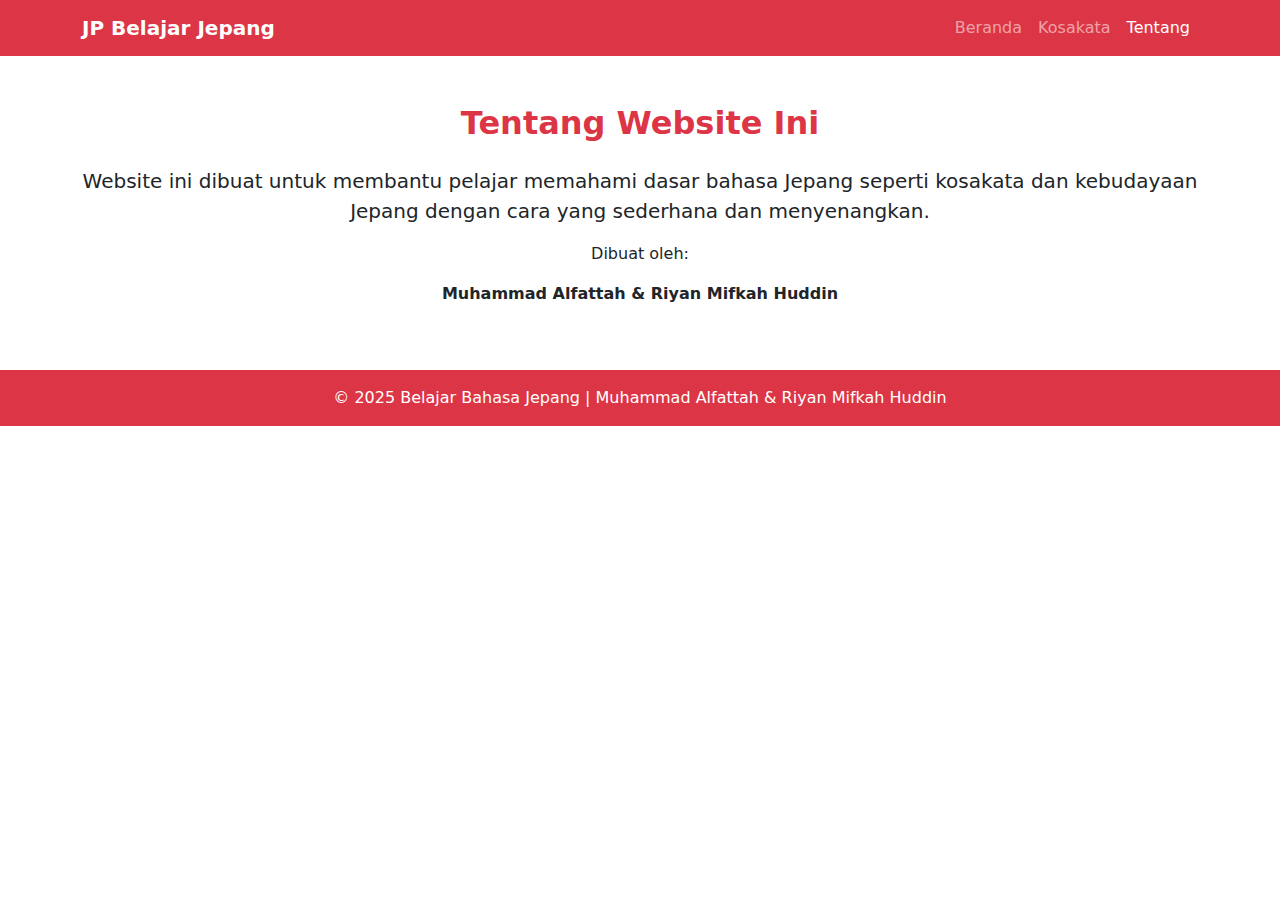
<file: about.html>
<!DOCTYPE html>
<html lang="id">
<head>
  <meta charset="UTF-8">
  <meta name="viewport" content="width=device-width, initial-scale=1.0">
  <title>Tentang Kami</title>
  <link href="https://cdn.jsdelivr.net/npm/bootstrap@5.3.3/dist/css/bootstrap.min.css" rel="stylesheet">
</head>
<body>
  <!-- Navbar -->
  <nav class="navbar navbar-expand-lg navbar-dark bg-danger">
    <div class="container">
      <a class="navbar-brand fw-bold" href="index.html">JP Belajar Jepang</a>
      <button class="navbar-toggler" type="button" data-bs-toggle="collapse" data-bs-target="#navbarNav">
        <span class="navbar-toggler-icon"></span>
      </button>
      <div class="collapse navbar-collapse" id="navbarNav">
        <ul class="navbar-nav ms-auto">
          <li class="nav-item"><a class="nav-link" href="index.html">Beranda</a></li>
          <li class="nav-item"><a class="nav-link" href="kosakata.html">Kosakata</a></li>
          <li class="nav-item"><a class="nav-link active" href="about.html">Tentang</a></li>
        </ul>
      </div>
    </div>
  </nav>

  <!-- About Section -->
  <section class="container py-5 text-center">
    <h2 class="text-danger fw-bold mb-4">Tentang Website Ini</h2>
    <p class="lead">Website ini dibuat untuk membantu pelajar memahami dasar bahasa Jepang seperti kosakata dan kebudayaan Jepang dengan cara yang sederhana dan menyenangkan.</p>
    <p>Dibuat oleh:</p>
    <p class="fw-bold">Muhammad Alfattah & Riyan Mifkah Huddin</p>
  </section>

  <footer class="bg-danger text-white text-center py-3">
    <p class="mb-0">© 2025 Belajar Bahasa Jepang | Muhammad Alfattah & Riyan Mifkah Huddin</p>
  </footer>

  <script src="https://cdn.jsdelivr.net/npm/bootstrap@5.3.3/dist/js/bootstrap.bundle.min.js"></script>
</body>
</html>
</file>
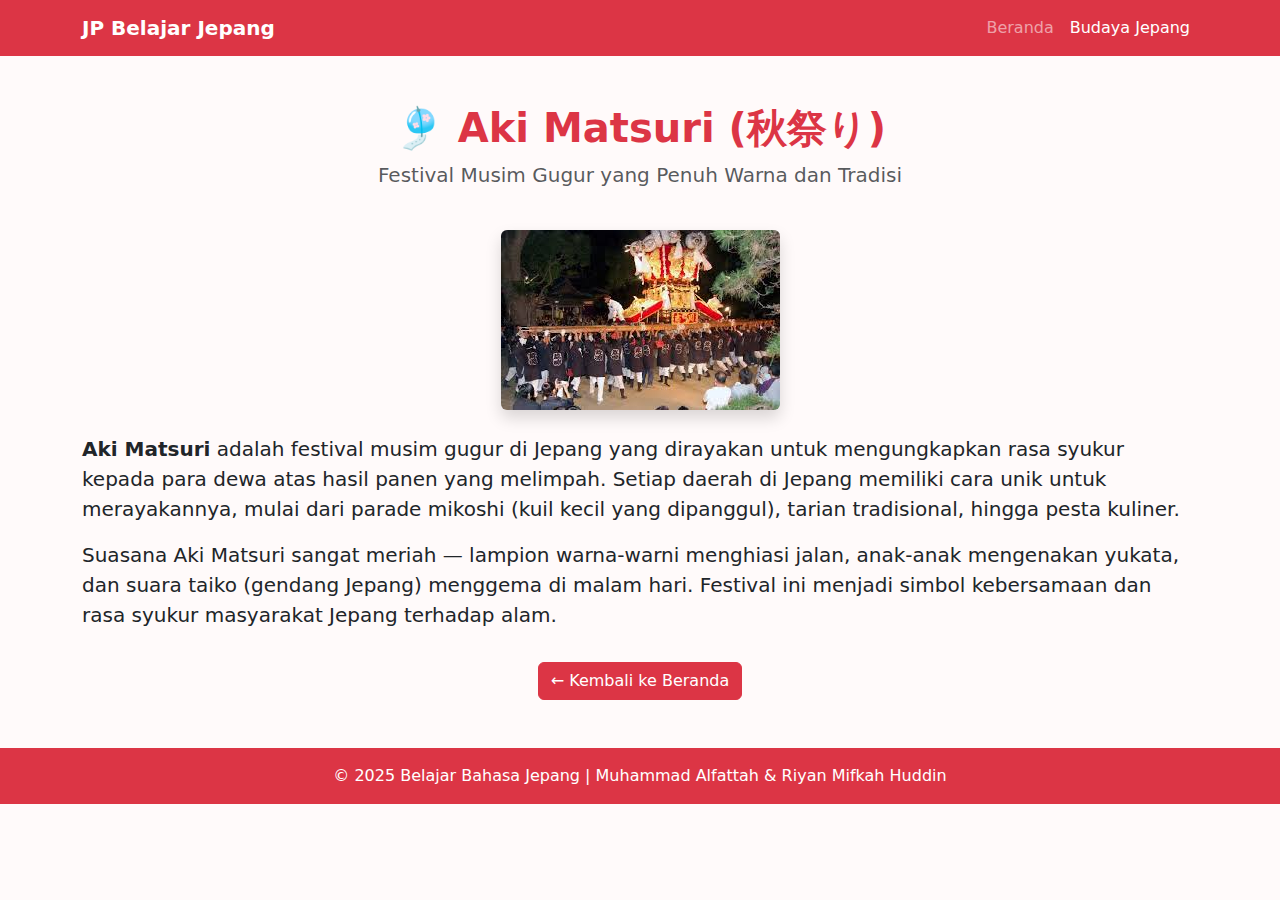
<file: budaya.html>
<!DOCTYPE html>
<html lang="id">
<head>
    <meta charset="UTF-8">
    <meta name="viewport" content="width=device-width, initial-scale=1.0">
    <title>Aki Matsuri - Budaya Jepang</title>
    <link href="https://cdn.jsdelivr.net/npm/bootstrap@5.3.3/dist/css/bootstrap.min.css" rel="stylesheet">
    <link rel="icon" href="https://em-content.zobj.net/source/microsoft-teams/337/cherry-blossom_1f338.png">
</head>
<body style="background-color: #fffafa;">

<!-- Navbar -->
<nav class="navbar navbar-expand-lg navbar-dark bg-danger">
    <div class="container">
        <a class="navbar-brand fw-bold" href="index.html">JP Belajar Jepang</a>
        <button class="navbar-toggler" type="button" data-bs-toggle="collapse" data-bs-target="#navbarNav">
            <span class="navbar-toggler-icon"></span>
        </button>
        <div class="collapse navbar-collapse" id="navbarNav">
            <ul class="navbar-nav ms-auto">
                <li class="nav-item"><a class="nav-link" href="index.html">Beranda</a></li>
                <li class="nav-item"><a class="nav-link active" href="budaya.html">Budaya Jepang</a></li>
            </ul>
        </div>
    </div>
</nav>

<!-- Konten Utama -->
<div class="container text-center mt-5">
    <h1 class="text-danger fw-bold">🎐 Aki Matsuri (秋祭り)</h1>
    <p class="lead text-muted">Festival Musim Gugur yang Penuh Warna dan Tradisi</p>
    
    <img src="aki matsuri.jfif" alt="Aki Matsuri Jepang" class="img-fluid rounded shadow my-4" style="max-width:600px;">

    <p class="text-start fs-5">
        <b>Aki Matsuri</b> adalah festival musim gugur di Jepang yang dirayakan untuk mengungkapkan rasa syukur
        kepada para dewa atas hasil panen yang melimpah. Setiap daerah di Jepang memiliki cara unik untuk merayakannya,
        mulai dari parade mikoshi (kuil kecil yang dipanggul), tarian tradisional, hingga pesta kuliner.
    </p>

    <p class="text-start fs-5">
        Suasana Aki Matsuri sangat meriah — lampion warna-warni menghiasi jalan, anak-anak mengenakan yukata,
        dan suara taiko (gendang Jepang) menggema di malam hari. Festival ini menjadi simbol kebersamaan dan
        rasa syukur masyarakat Jepang terhadap alam.
    </p>

    <a href="index.html" class="btn btn-danger mt-3">← Kembali ke Beranda</a>
</div>

<!-- Footer -->
<footer class="bg-danger text-white text-center py-3 mt-5">
    <p class="mb-0">© 2025 Belajar Bahasa Jepang | Muhammad Alfattah & Riyan Mifkah Huddin</p>
</footer>

<script src="https://cdn.jsdelivr.net/npm/bootstrap@5.3.3/dist/js/bootstrap.bundle.min.js"></script>
</body>
</html>
</file>
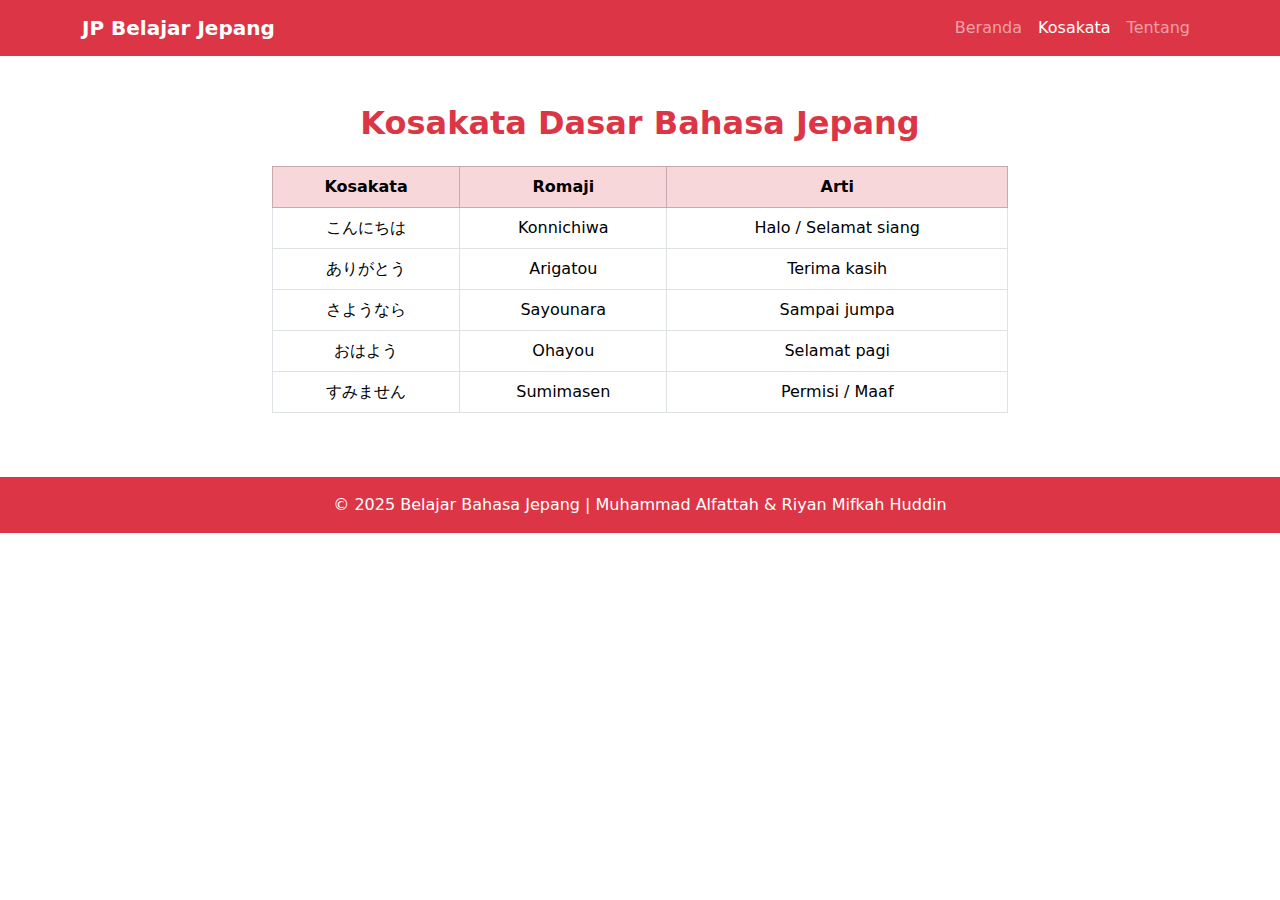
<file: kosakata.html>
<!DOCTYPE html>
<html lang="id">
<head>
  <meta charset="UTF-8">
  <meta name="viewport" content="width=device-width, initial-scale=1.0">
  <title>Kosakata Bahasa Jepang</title>
  <link href="https://cdn.jsdelivr.net/npm/bootstrap@5.3.3/dist/css/bootstrap.min.css" rel="stylesheet">
</head>
<body>
  <!-- Navbar -->
  <nav class="navbar navbar-expand-lg navbar-dark bg-danger">
    <div class="container">
      <a class="navbar-brand fw-bold" href="index.html">JP Belajar Jepang</a>
      <button class="navbar-toggler" type="button" data-bs-toggle="collapse" data-bs-target="#navbarNav">
        <span class="navbar-toggler-icon"></span>
      </button>
      <div class="collapse navbar-collapse" id="navbarNav">
        <ul class="navbar-nav ms-auto">
          <li class="nav-item"><a class="nav-link" href="index.html">Beranda</a></li>
          <li class="nav-item"><a class="nav-link active" href="kosakata.html">Kosakata</a></li>
          <li class="nav-item"><a class="nav-link" href="about.html">Tentang</a></li>
        </ul>
      </div>
    </div>
  </nav>

  <!-- Content -->
  <section class="container py-5">
    <h2 class="text-center text-danger fw-bold mb-4">Kosakata Dasar Bahasa Jepang</h2>

    <div class="row justify-content-center">
      <div class="col-md-8">
        <table class="table table-bordered text-center">
          <thead class="table-danger">
            <tr>
              <th>Kosakata</th>
              <th>Romaji</th>
              <th>Arti</th>
            </tr>
          </thead>
          <tbody>
            <tr><td>こんにちは</td><td>Konnichiwa</td><td>Halo / Selamat siang</td></tr>
            <tr><td>ありがとう</td><td>Arigatou</td><td>Terima kasih</td></tr>
            <tr><td>さようなら</td><td>Sayounara</td><td>Sampai jumpa</td></tr>
            <tr><td>おはよう</td><td>Ohayou</td><td>Selamat pagi</td></tr>
            <tr><td>すみません</td><td>Sumimasen</td><td>Permisi / Maaf</td></tr>
          </tbody>
        </table>
      </div>
    </div>
  </section>

  <footer class="bg-danger text-white text-center py-3">
    <p class="mb-0">© 2025 Belajar Bahasa Jepang | Muhammad Alfattah & Riyan Mifkah Huddin</p>
  </footer>

  <script src="https://cdn.jsdelivr.net/npm/bootstrap@5.3.3/dist/js/bootstrap.bundle.min.js"></script>
</body>
</html>
</file>
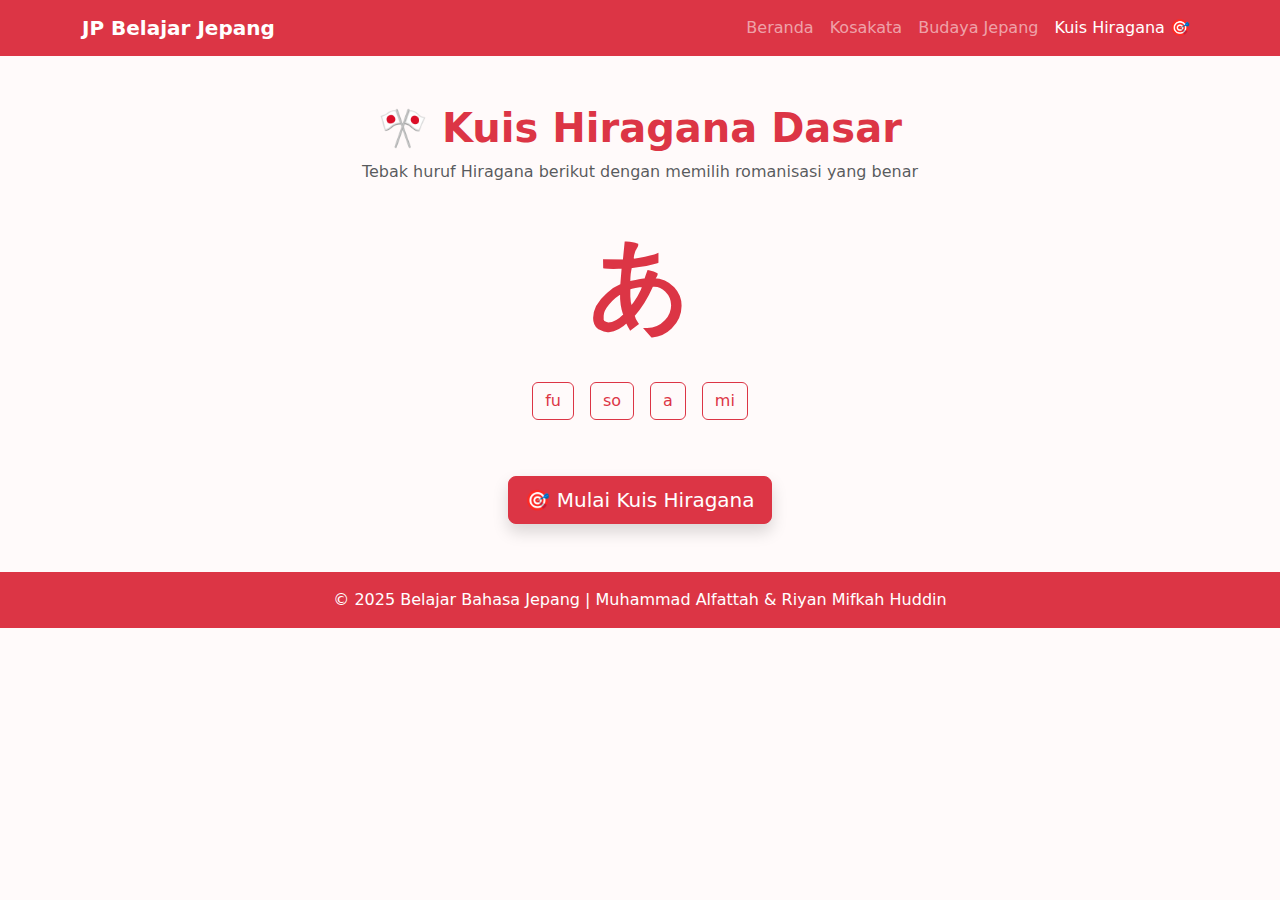
<file: kuis.html>
<!DOCTYPE html>
<html lang="id">
<head>
  <meta charset="UTF-8">
  <meta name="viewport" content="width=device-width, initial-scale=1.0">
  <title>Kuis Hiragana Dasar</title>
  <link href="https://cdn.jsdelivr.net/npm/bootstrap@5.3.3/dist/css/bootstrap.min.css" rel="stylesheet">
  <style>
    body { background-color: #fffafa; }
    .hiragana {
      font-size: 100px;
      font-weight: bold;
      color: #dc3545;
      font-family: "Noto Sans JP", sans-serif;
    }
    .feedback {
      font-size: 1.2rem;
      font-weight: bold;
      margin-top: 15px;
    }
  </style>
</head>
<body>

<!-- Navbar -->
<nav class="navbar navbar-expand-lg navbar-dark bg-danger">
  <div class="container">
    <a class="navbar-brand fw-bold" href="index.html">JP Belajar Jepang</a>
    <button class="navbar-toggler" type="button" data-bs-toggle="collapse" data-bs-target="#navbarNav">
      <span class="navbar-toggler-icon"></span>
    </button>
    <div class="collapse navbar-collapse" id="navbarNav">
      <ul class="navbar-nav ms-auto">
        <li class="nav-item"><a class="nav-link" href="index.html">Beranda</a></li>
        <li class="nav-item"><a class="nav-link" href="kosakata.html">Kosakata</a></li>
        <li class="nav-item"><a class="nav-link" href="budaya.html">Budaya Jepang</a></li>
        <li class="nav-item"><a class="nav-link active" href="kuis.html">Kuis Hiragana 🎯</a></li>
      </ul>
    </div>
  </div>
</nav>

<!-- Konten Utama -->
<div class="container text-center mt-5">
  <h1 class="fw-bold text-danger">🎌 Kuis Hiragana Dasar</h1>
  <p class="text-muted">Tebak huruf Hiragana berikut dengan memilih romanisasi yang benar</p>

  <div id="quiz" class="mt-4">
    <div class="hiragana" id="question">あ</div>

    <div class="mt-3" id="options">
      <!-- Tombol jawaban muncul lewat JS -->
    </div>

    <div id="feedback" class="feedback"></div>

    <button id="nextBtn" class="btn btn-danger mt-4" style="display:none;">Soal Berikutnya</button>
  </div>

  <!-- Tombol ke Kuis lagi di bawah -->
  <div class="text-center mt-5">
    <a href="kuis.html" class="btn btn-danger btn-lg shadow">
      🎯 Mulai Kuis Hiragana
    </a>
  </div>
</div>

<footer class="bg-danger text-white text-center py-3 mt-5">
  <p class="mb-0">© 2025 Belajar Bahasa Jepang | Muhammad Alfattah & Riyan Mifkah Huddin</p>
</footer>

<script>
const hiraganaList = [
  ["あ","a"], ["い","i"], ["う","u"], ["え","e"], ["お","o"],
  ["か","ka"], ["き","ki"], ["く","ku"], ["け","ke"], ["こ","ko"],
  ["さ","sa"], ["し","shi"], ["す","su"], ["せ","se"], ["そ","so"],
  ["た","ta"], ["ち","chi"], ["つ","tsu"], ["て","te"], ["と","to"],
  ["な","na"], ["に","ni"], ["ぬ","nu"], ["ね","ne"], ["の","no"],
  ["は","ha"], ["ひ","hi"], ["ふ","fu"], ["へ","he"], ["ほ","ho"],
  ["ま","ma"], ["み","mi"], ["む","mu"], ["め","me"], ["も","mo"],
  ["や","ya"], ["ゆ","yu"], ["よ","yo"],
  ["ら","ra"], ["り","ri"], ["る","ru"], ["れ","re"], ["ろ","ro"],
  ["わ","wa"], ["を","wo"], ["ん","n"]
];

let current = {};
const questionEl = document.getElementById("question");
const optionsEl = document.getElementById("options");
const feedbackEl = document.getElementById("feedback");
const nextBtn = document.getElementById("nextBtn");

function getRandomQuestion() {
  const randomIndex = Math.floor(Math.random() * hiraganaList.length);
  current = hiraganaList[randomIndex];

  const allRomaji = hiraganaList.map(item => item[1]);
  const correctAnswer = current[1];
  let options = [correctAnswer];

  // Tambah 3 opsi acak
  while (options.length < 4) {
    const rand = allRomaji[Math.floor(Math.random() * allRomaji.length)];
    if (!options.includes(rand)) options.push(rand);
  }

  // Acak posisi opsi
  options.sort(() => Math.random() - 0.5);

  questionEl.textContent = current[0];
  optionsEl.innerHTML = "";
  feedbackEl.textContent = "";
  nextBtn.style.display = "none";

  options.forEach(opt => {
    const btn = document.createElement("button");
    btn.textContent = opt;
    btn.className = "btn btn-outline-danger m-2";
    btn.onclick = () => checkAnswer(opt);
    optionsEl.appendChild(btn);
  });
}

function checkAnswer(answer) {
  if (answer === current[1]) {
    feedbackEl.textContent = "Benar! 🎉";
    feedbackEl.style.color = "green";
    nextBtn.style.display = "inline-block";
  } else {
    feedbackEl.textContent = "Salah, coba lagi 😅";
    feedbackEl.style.color = "red";
  }
}

nextBtn.onclick = () => getRandomQuestion();
getRandomQuestion();
</script>

<script src="https://cdn.jsdelivr.net/npm/bootstrap@5.3.3/dist/js/bootstrap.bundle.min.js"></script>
</body>
</html>
</file>
